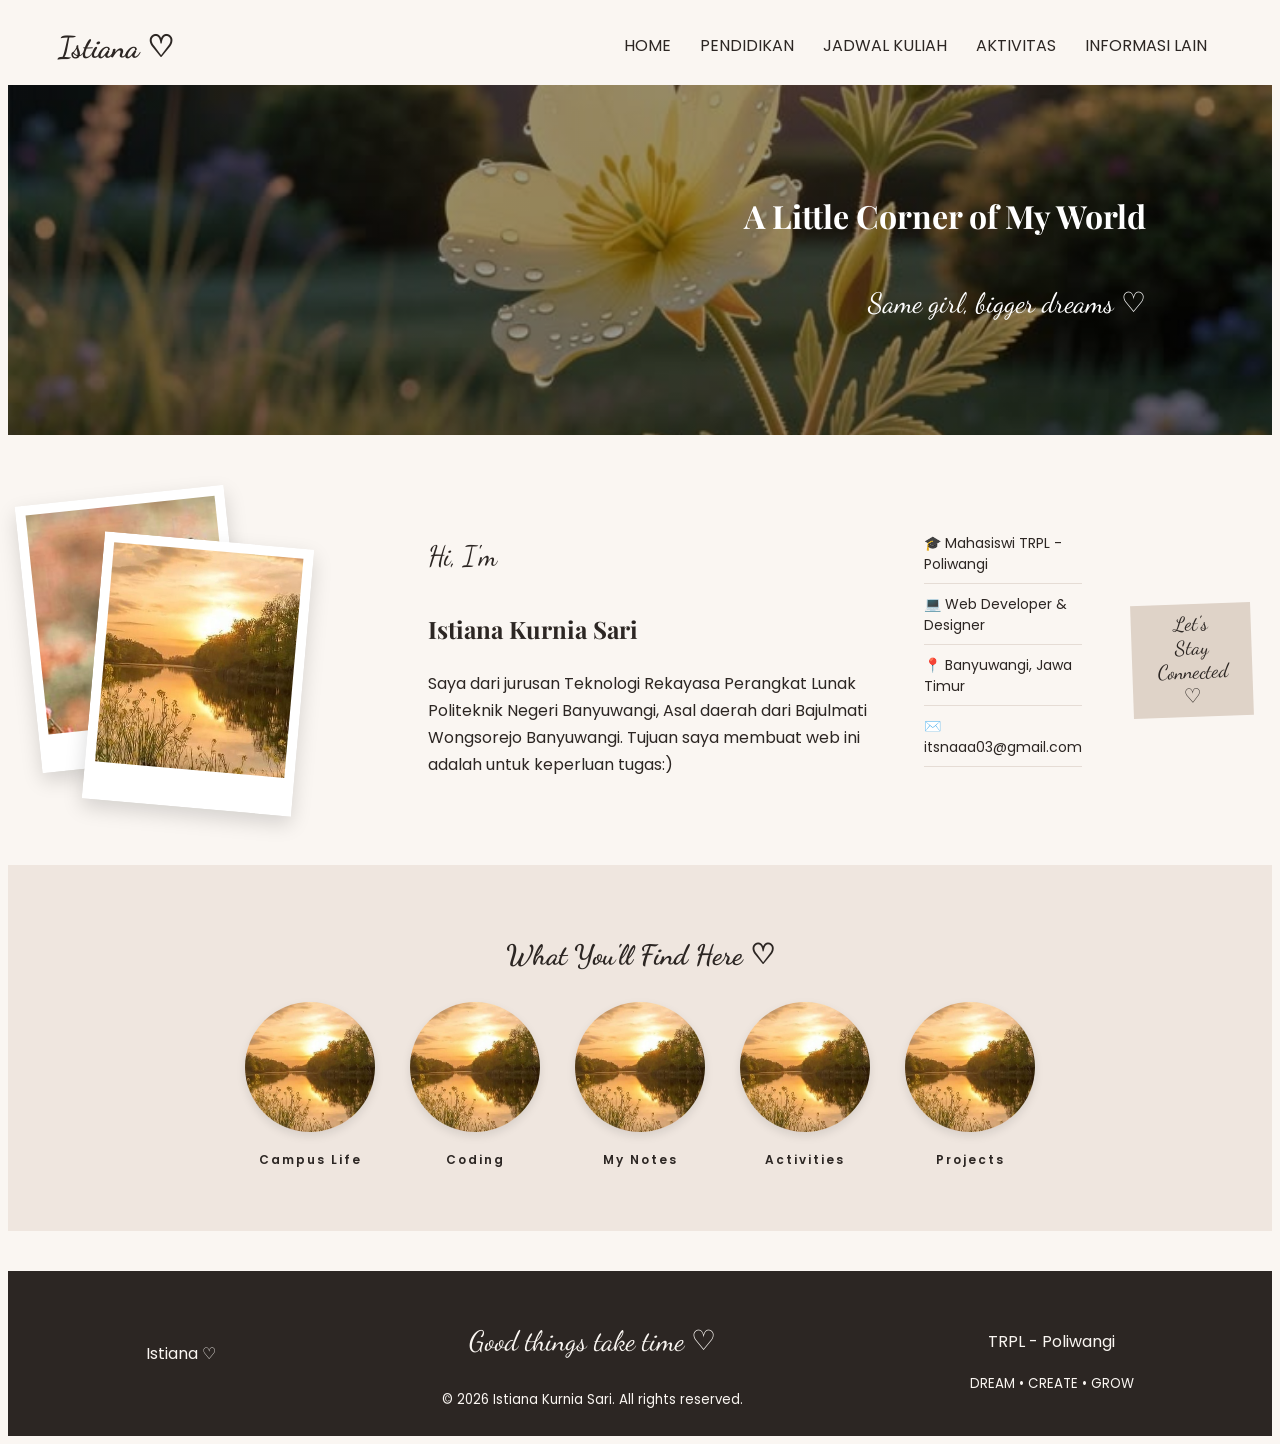
<file: index.html>
<!DOCTYPE html>
<html>
<head>
    <link rel="preconnect" href="https://fonts.googleapis.com">
    <link rel="preconnect" href="https://fonts.gstatic.com" crossorigin>
    <link href="https://fonts.googleapis.com/css2?family=Dancing+Script:wght@400..700&family=Playfair+Display:ital,wght@0,400..900;1,400..900&family=Poppins:ital,wght@0,100;0,200;0,300;0,400;0,500;0,600;0,700;0,800;0,900;1,100;1,200;1,300;1,400;1,500;1,600;1,700;1,800;1,900&display=swap" rel="stylesheet">
    <link rel="stylesheet" href="style.css">
</head>
<body>
<header>
    <div class="logo">Istiana ♡</div>
    <nav>
        <a href="index.html">HOME</a>
        <a href="pendidikan.html">PENDIDIKAN</a>
        <a href="jadwal.html">JADWAL KULIAH</a>
        <a href="aktivitas.html">AKTIVITAS</a>
        <a href="tambahan.html">INFORMASI LAIN</a>
    </nav>
</header>    
<div class="hero">
    <h1>
       A Little Corner of My World
    </h1>
    <p class="tulisan-sambung">
        Same girl, bigger dreams ♡
    </p>

</div>
<section class="profil-container">
<div class="profil-foto">
    <img src="foto1.jpeg" alt="Foto Belakang" class="foto-belakang">
    <img src="nana.jpeg" alt="Foto Istiana" class="foto-depan">
</div>
    <div class="profil-teks">
    <p class="tulisan-sambung">Hi, I'm</p> 
    <h2>
        Istiana Kurnia Sari
    </h2>
    <p>
    Saya dari jurusan Teknologi Rekayasa Perangkat Lunak
    Politeknik Negeri Banyuwangi, Asal daerah dari Bajulmati Wongsorejo Banyuwangi. Tujuan saya membuat web ini adalah
    untuk keperluan tugas:)
    </p>
    </div>
    <div class="profil-info">
        <p>🎓 Mahasiswi TRPL - Poliwangi</p>
        
        <p>💻 Web Developer & Designer</p>
        
        <P>📍 Banyuwangi, Jawa Timur</P>
        
        <p>✉️ itsnaaa03@gmail.com</p>
    </div>

        <div class="stiker-koneksi">
            Let's Stay Connected ♡
        </div>
    </div>
</section>
<section class="sorotan-section">
    <h2 class="tulisan-sambung">
        What You'll Find Here ♡
    </h2>
    <div class="galeri-bulat">

    <div class="item-bulat">
    <img src="nana.jpeg" alt="Foto 1">
    <p>Campus Life</p>
    </div>

    <div class="item-bulat">
    <img src="nana.jpeg" alt="Foto 2">
    <p>Coding</p>
    </div>

    <div class="item-bulat">
    <img src="nana.jpeg" alt="Foto 3">
    <p>My Notes</p>
    </div>

    <div class="item-bulat">
    <img src="nana.jpeg" alt="Foto 4">
    <p>Activities</p>
    </div>

    <div class="item-bulat">
    <img src="nana.jpeg" alt="Foto 5">
    <p>Projects</p>
    </div>
    </div>
</section>
<footer>
<div class=""logo-footer">
Istiana ♡
</div>
<div>
    <p class="tulisan-sambung">
        Good things take time ♡
    </p>
        <small>
            © 2026 Istiana Kurnia Sari. All rights reserved.
        </small>
</div>
<div>
    <p>
        TRPL - Poliwangi
    </p>
        <small>
            DREAM • CREATE • GROW
        </small>
</div>
</footer>
</body>
</html>
</file>
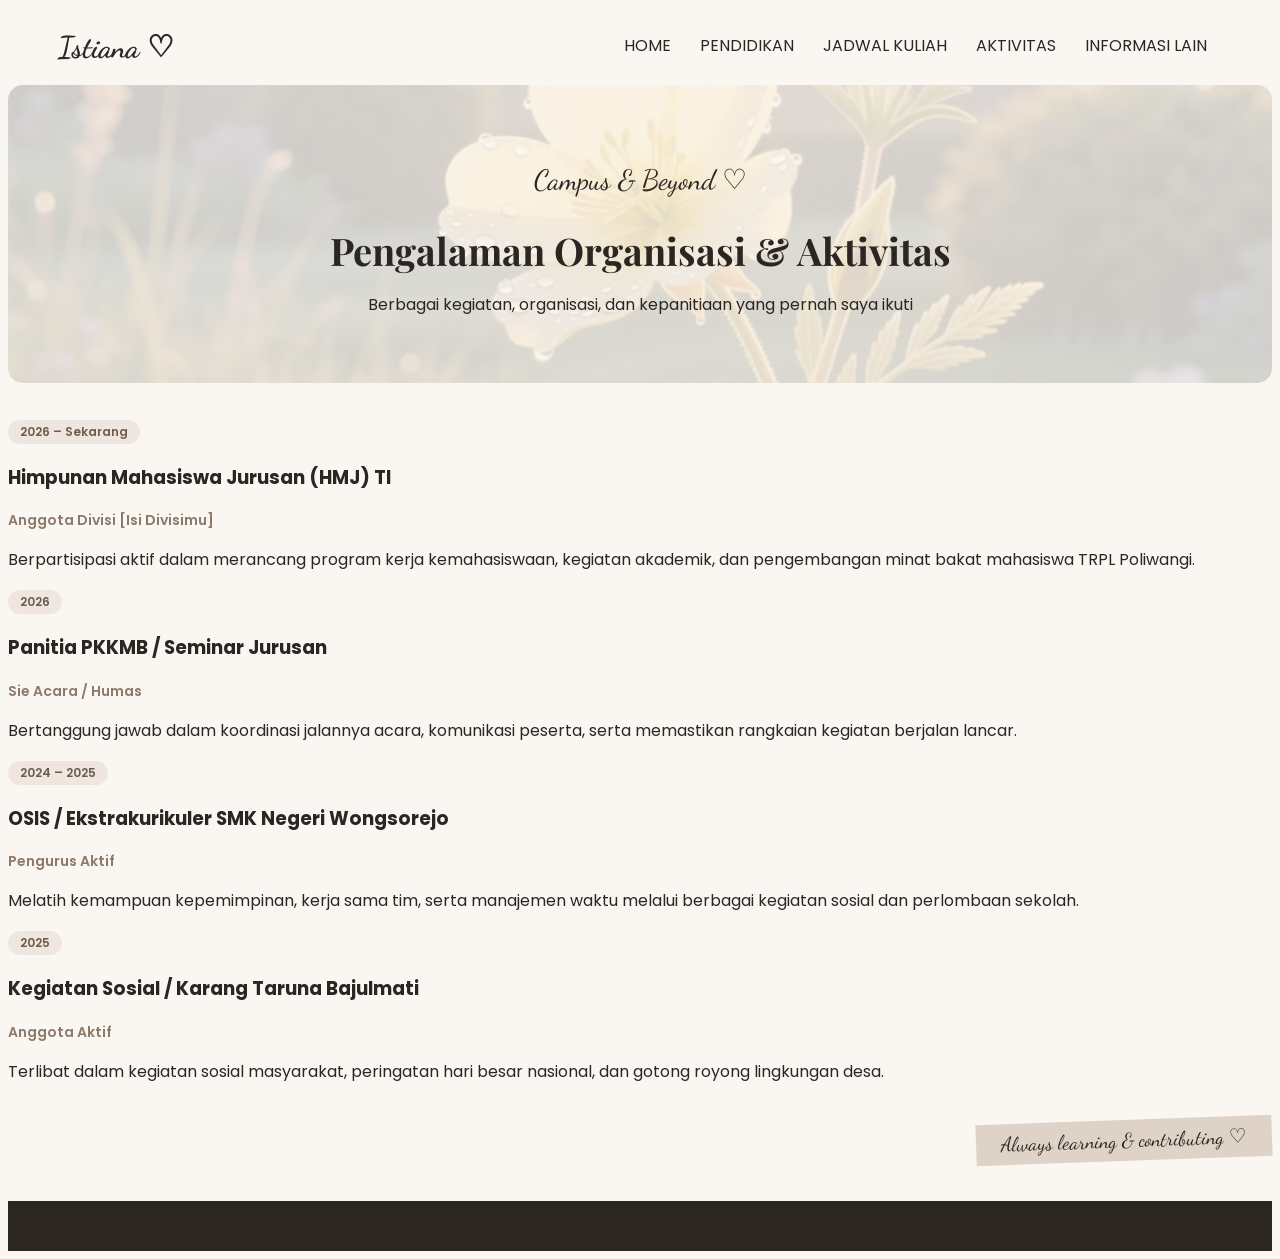
<file: aktivitas.html>
<!DOCTYPE html>
<html>
<head>
    <link rel="preconnect" href="https://fonts.googleapis.com">
    <link rel="preconnect" href="https://fonts.gstatic.com" crossorigin>
    <link href="https://fonts.googleapis.com/css2?family=Dancing+Script:wght@400..700&family=Playfair+Display:ital,wght@0,400..900;1,400..900&family=Poppins:ital,wght@0,100;0,200;0,300;0,400;0,500;0,600;0,700;0,800;0,900;1,100;1,200;1,300;1,400;1,500;1,600;1,700;1,800;1,900&display=swap" rel="stylesheet">
    <link rel="stylesheet" href="style.css">
</head>
<body>
<header>
    <div class="logo">Istiana ♡</div>
    <nav>
        <a href="index.html">HOME</a>
        <a href="pendidikan.html">PENDIDIKAN</a>
        <a href="jadwal.html">JADWAL KULIAH</a>
        <a href="aktivitas.html">AKTIVITAS</a>
        <a href="tambahan.html">INFORMASI LAIN</a>
    </nav>
</header>    
<section class="aktivitas-section">
    <div class="judul-editorial">
        <p class="tulisan-sambung">Campus & Beyond ♡</p>
        <h1>Pengalaman Organisasi & Aktivitas</h1>
        <p>Berbagai kegiatan, organisasi, dan kepanitiaan yang pernah saya ikuti</p>
    </div>

    <div class="aktivitas-grid">
        <!-- KARTU AKTIVITAS 1 -->
        <div class="kartu-aktivitas">
            <span class="tahun-badge">2026 – Sekarang</span>
            <h3>Himpunan Mahasiswa Jurusan (HMJ) TI</h3>
            <p class="sub-posisi">Anggota Divisi [Isi Divisimu]</p>
            <p>Berpartisipasi aktif dalam merancang program kerja kemahasiswaan, kegiatan akademik, dan pengembangan minat bakat mahasiswa TRPL Poliwangi.</p>
        </div>

        <!-- KARTU AKTIVITAS 2 -->
        <div class="kartu-aktivitas">
            <span class="tahun-badge">2026</span>
            <h3>Panitia PKKMB / Seminar Jurusan</h3>
            <p class="sub-posisi">Sie Acara / Humas</p>
            <p>Bertanggung jawab dalam koordinasi jalannya acara, komunikasi peserta, serta memastikan rangkaian kegiatan berjalan lancar.</p>
        </div>

        <!-- KARTU AKTIVITAS 3 (Organisasi Sekolah / Luar Kampus) -->
        <div class="kartu-aktivitas">
            <span class="tahun-badge">2024 – 2025</span>
            <h3>OSIS / Ekstrakurikuler SMK Negeri Wongsorejo</h3>
            <p class="sub-posisi">Pengurus Aktif</p>
            <p>Melatih kemampuan kepemimpinan, kerja sama tim, serta manajemen waktu melalui berbagai kegiatan sosial dan perlombaan sekolah.</p>
        </div>

        <!-- KARTU AKTIVITAS 4 -->
        <div class="kartu-aktivitas">
            <span class="tahun-badge">2025</span>
            <h3>Kegiatan Sosial / Karang Taruna Bajulmati</h3>
            <p class="sub-posisi">Anggota Aktif</p>
            <p>Terlibat dalam kegiatan sosial masyarakat, peringatan hari besar nasional, dan gotong royong lingkungan desa.</p>
        </div>
    </div>

    <div class="catatan-bawah">
        <div class="stiker-koneksi">Always learning & contributing ♡</div>
    </div>
</section>

<footer>

</footer>
</body>
</html>
</file>
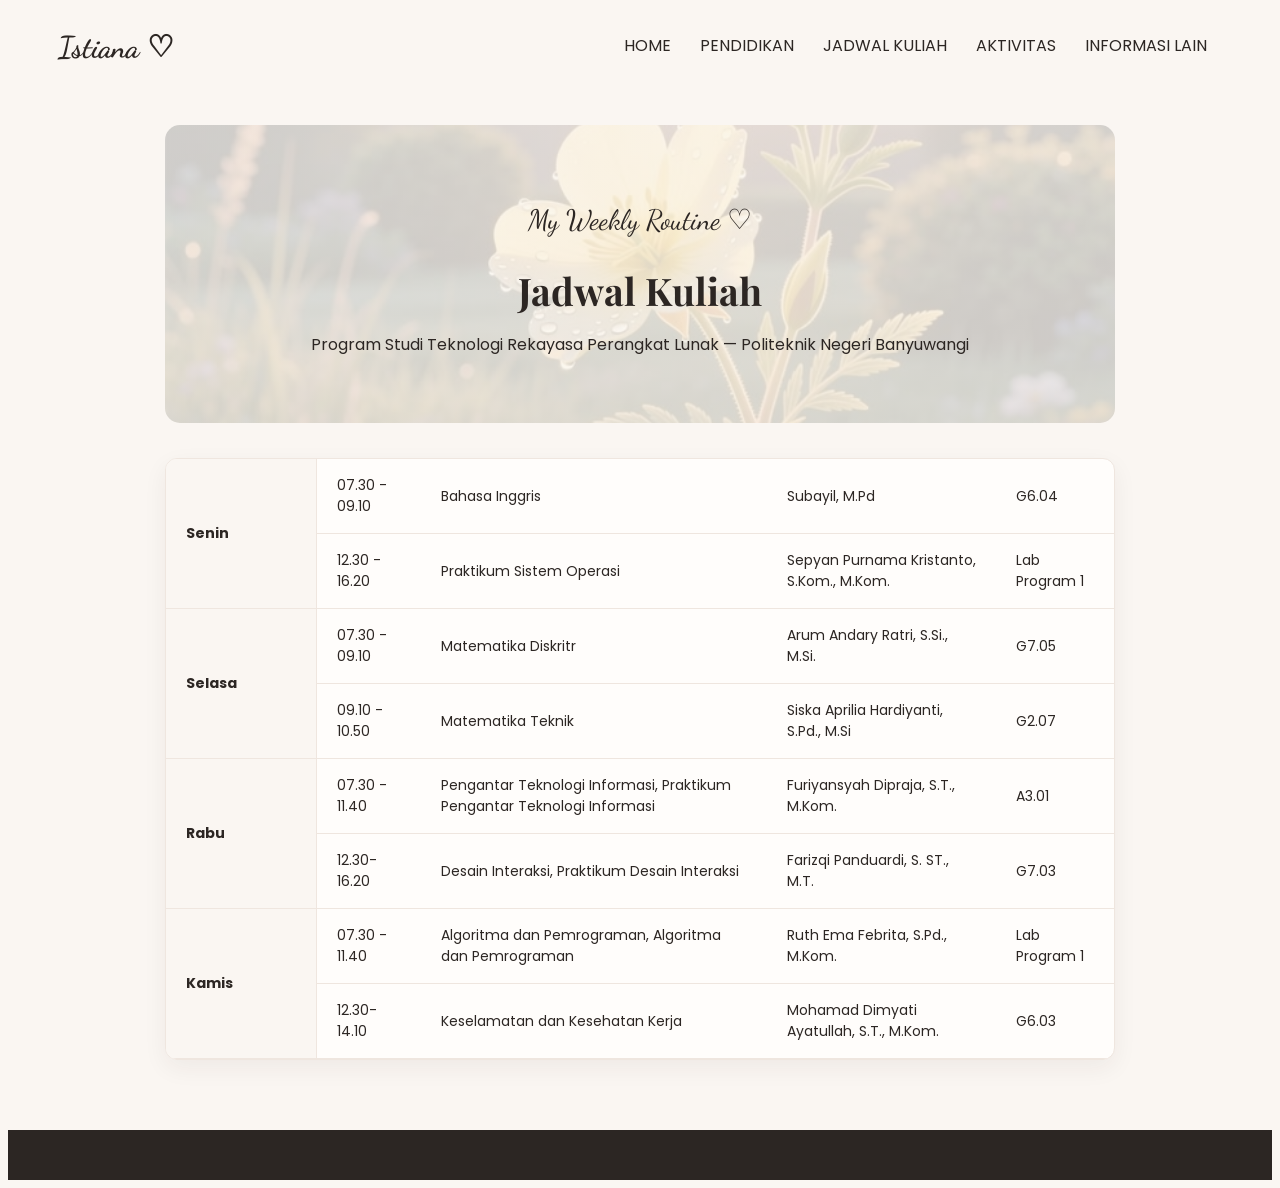
<file: jadwal.html>
<!DOCTYPE html>
<html>
<head>
    <link rel="preconnect" href="https://fonts.googleapis.com">
    <link rel="preconnect" href="https://fonts.gstatic.com" crossorigin>
    <link href="https://fonts.googleapis.com/css2?family=Dancing+Script:wght@400..700&family=Playfair+Display:ital,wght@0,400..900;1,400..900&family=Poppins:ital,wght@0,100;0,200;0,300;0,400;0,500;0,600;0,700;0,800;0,900;1,100;1,200;1,300;1,400;1,500;1,600;1,700;1,800;1,900&display=swap" rel="stylesheet">
    <link rel="stylesheet" href="style.css">
</head>
<body>
<header>
    <div class="logo">Istiana ♡</div>
    <nav>
        <a href="index.html">HOME</a>
        <a href="pendidikan.html">PENDIDIKAN</a>
        <a href="jadwal.html">JADWAL KULIAH</a>
        <a href="aktivitas.html">AKTIVITAS</a>
        <a href="tambahan.html">INFORMASI LAIN</a>
    </nav>
</header>    
  <section class="jadwal-section">
        <div class="judul-editorial">
            <p class="tulisan-sambung">
                My Weekly Routine ♡
            </p>
            <h1>
                Jadwal Kuliah
            </h1>
	<p>Program Studi Teknologi Rekayasa Perangkat Lunak — Politeknik Negeri Banyuwangi</p>
        </div>
            <div class="tabel-wrapper">
        <table>

<tr>
    <td rowspan="2"><strong>Senin</strong></td>
    <td>07.30 - 09.10</td>
    <td>Bahasa Inggris</td>
    <td>Subayil, M.Pd</td>
    <td>G6.04</td>
</tr>
<tr>
    <td>12.30 - 16.20</td>
    <td>Praktikum Sistem Operasi</td>
    <td>Sepyan Purnama Kristanto, S.Kom., M.Kom.</td>
    <td>Lab Program 1</td>
</tr>

<tr>
    <td rowspan="2"><strong>Selasa</strong></td>
    <td>07.30 - 09.10</td>
    <td>Matematika Diskritr</td>
    <td>Arum Andary Ratri, S.Si., M.Si.</td>
    <td>G7.05</td>
</tr>
<tr>
    <td>09.10 - 10.50 </td>
    <td>Matematika Teknik</td>
    <td>Siska Aprilia Hardiyanti, S.Pd., M.Si</td>
    <td>G2.07</td>
</tr>

<tr>
    <td rowspan="2"><strong>Rabu</strong></td>
    <td>07.30 - 11.40</td>
    <td>Pengantar Teknologi Informasi, Praktikum Pengantar Teknologi Informasi</td>
    <td>Furiyansyah Dipraja, S.T., M.Kom.</td>
    <td> A3.01</td>
</tr>

<tr>
    <td>12.30-16.20</td>
    <td>Desain Interaksi, Praktikum Desain Interaksi</td>
    <td>Farizqi Panduardi, S. ST., M.T.</td>
    <td>G7.03</td>
</tr>

<tr>
    <td rowspan="2"><strong>Kamis</strong></td>
    <td>07.30 - 11.40</td>
    <td>Algoritma dan Pemrograman, Algoritma dan Pemrograman</td>
    <td>Ruth Ema Febrita, S.Pd., M.Kom.</td>
    <td>Lab Program 1</td>
</tr>
<tr>
    <td>12.30-14.10</td>
    <td>Keselamatan dan Kesehatan Kerja</td>
    <td>Mohamad Dimyati Ayatullah, S.T., M.Kom.</td>
    <td>G6.03</td>
</tr>
        </table>
    </div>

    </section>
<footer>
  
</footer>
</body>
</html>
</file>
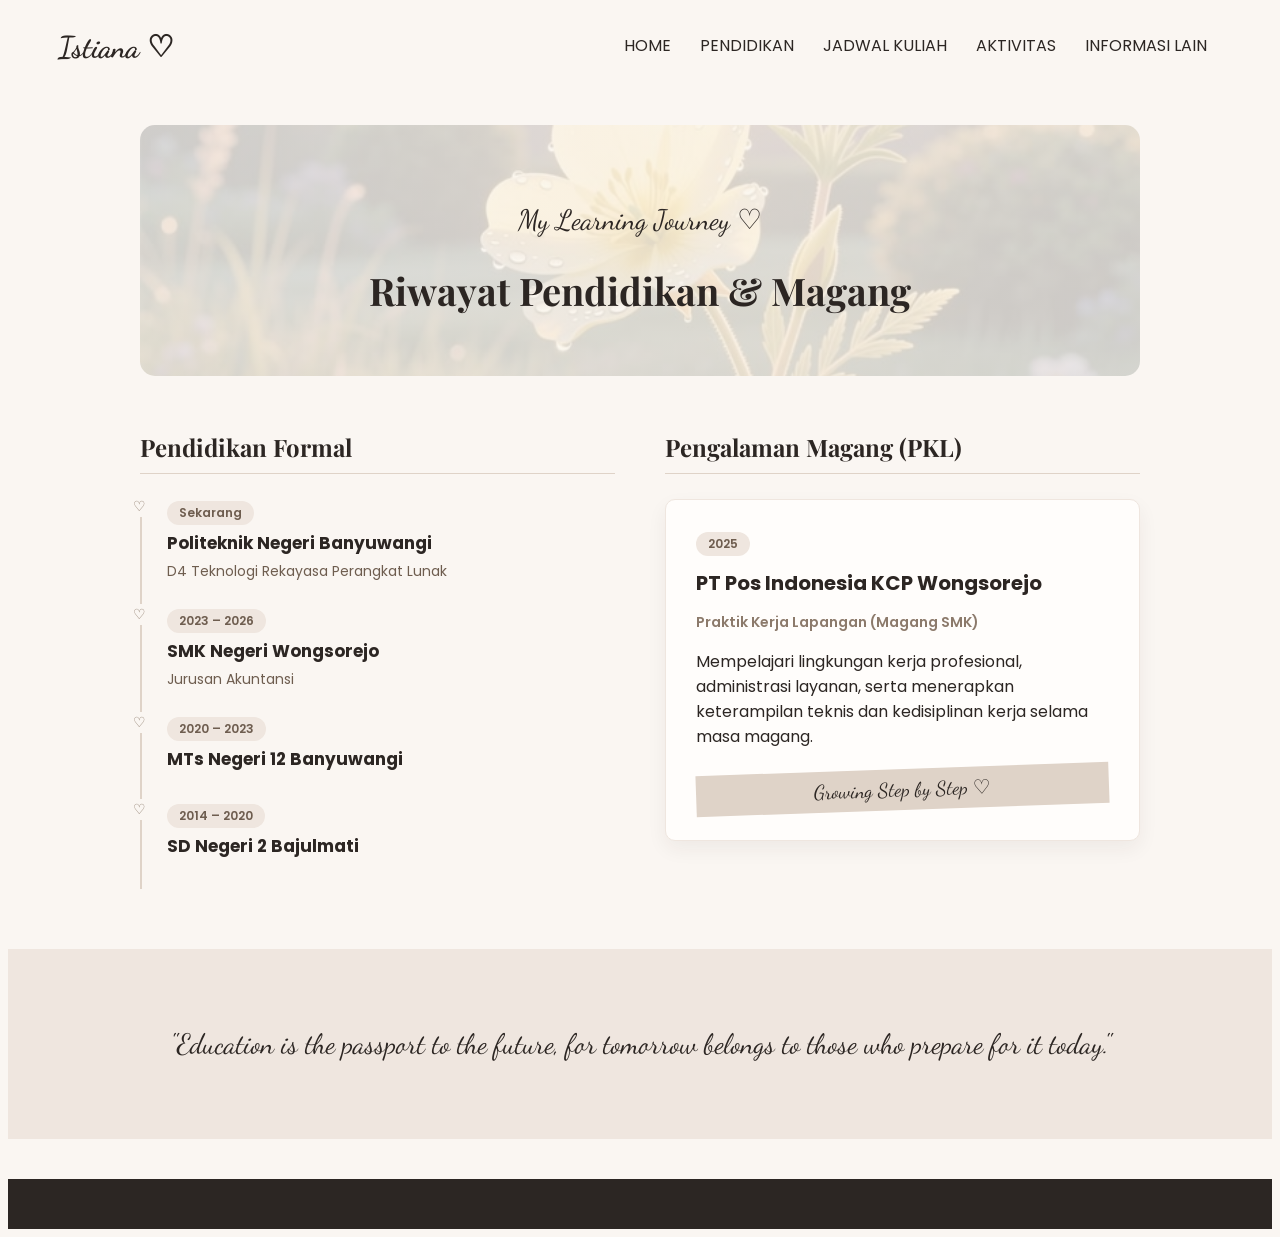
<file: pendidikan.html>
<!DOCTYPE html>
<html>
<head>
    <link rel="preconnect" href="https://fonts.googleapis.com">
    <link rel="preconnect" href="https://fonts.gstatic.com" crossorigin>
    <link href="https://fonts.googleapis.com/css2?family=Dancing+Script:wght@400..700&family=Playfair+Display:ital,wght@0,400..900;1,400..900&family=Poppins:ital,wght@0,100;0,200;0,300;0,400;0,500;0,600;0,700;0,800;0,900;1,100;1,200;1,300;1,400;1,500;1,600;1,700;1,800;1,900&display=swap" rel="stylesheet">
    <link rel="stylesheet" href="style.css">
</head>
<body>
<header>
    <div class="logo">Istiana ♡</div>
    <nav>
        <a href="index.html">HOME</a>
        <a href="pendidikan.html">PENDIDIKAN</a>
        <a href="jadwal.html">JADWAL KULIAH</a>
        <a href="aktivitas.html">AKTIVITAS</a>
        <a href="tambahan.html">INFORMASI LAIN</a>
    </nav>
</header>    
<section class="pendidikan-wrapper">
    <div class="judul-editorial">
        <p class="tulisan-sambung">My Learning Journey ♡</p>
        <h1>Riwayat Pendidikan & Magang</h1>
    </div>

    <div class="pendidikan-grid">
        <!-- KOLOM KIRI: TIMELINE PENDIDIKAN FORMAL -->
        <div class="kolom-timeline">
            <h2>Pendidikan Formal</h2>
            <div class="timeline-item">
                <span class="tahun-badge">Sekarang</span>
                <h3>Politeknik Negeri Banyuwangi</h3>
                <p>D4 Teknologi Rekayasa Perangkat Lunak</p>
            </div>
            <div class="timeline-item">
                <span class="tahun-badge">2023 – 2026</span>
                <h3>SMK Negeri Wongsorejo</h3>
                <p>Jurusan Akuntansi</p>
            </div>
            <div class="timeline-item">
                <span class="tahun-badge">2020 – 2023</span>
                <h3>MTs Negeri 12 Banyuwangi</h3>
            </div>
            <div class="timeline-item">
                <span class="tahun-badge">2014 – 2020</span>
                <h3>SD Negeri 2 Bajulmati</h3>
            </div>
        </div>

        <!-- KOLOM KANAN: KARTU PENGALAMAN MAGANG -->
        <div class="kolom-magang">
            <h2>Pengalaman Magang (PKL)</h2>
            <div class="kartu-scrapbook">
                <span class="tahun-badge">2025</span>
                <h3>PT Pos Indonesia KCP Wongsorejo</h3>
                <p class="sub-posisi">Praktik Kerja Lapangan (Magang SMK)</p>
                <p>Mempelajari lingkungan kerja profesional, administrasi layanan, serta menerapkan keterampilan teknis dan kedisiplinan kerja selama masa magang.</p>
                <div class="stiker-koneksi">Growing Step by Step ♡</div>
            </div>
        </div>
    </div>
</section>

<!-- BLOK PEMANIS BAWAH (SENADA DENGAN HOME) -->
<section class="sorotan-section">
    <p class="tulisan-sambung">"Education is the passport to the future, for tomorrow belongs to those who prepare for it today."</p>
</section>

<footer>

</footer>
</body>
</html>
</file>
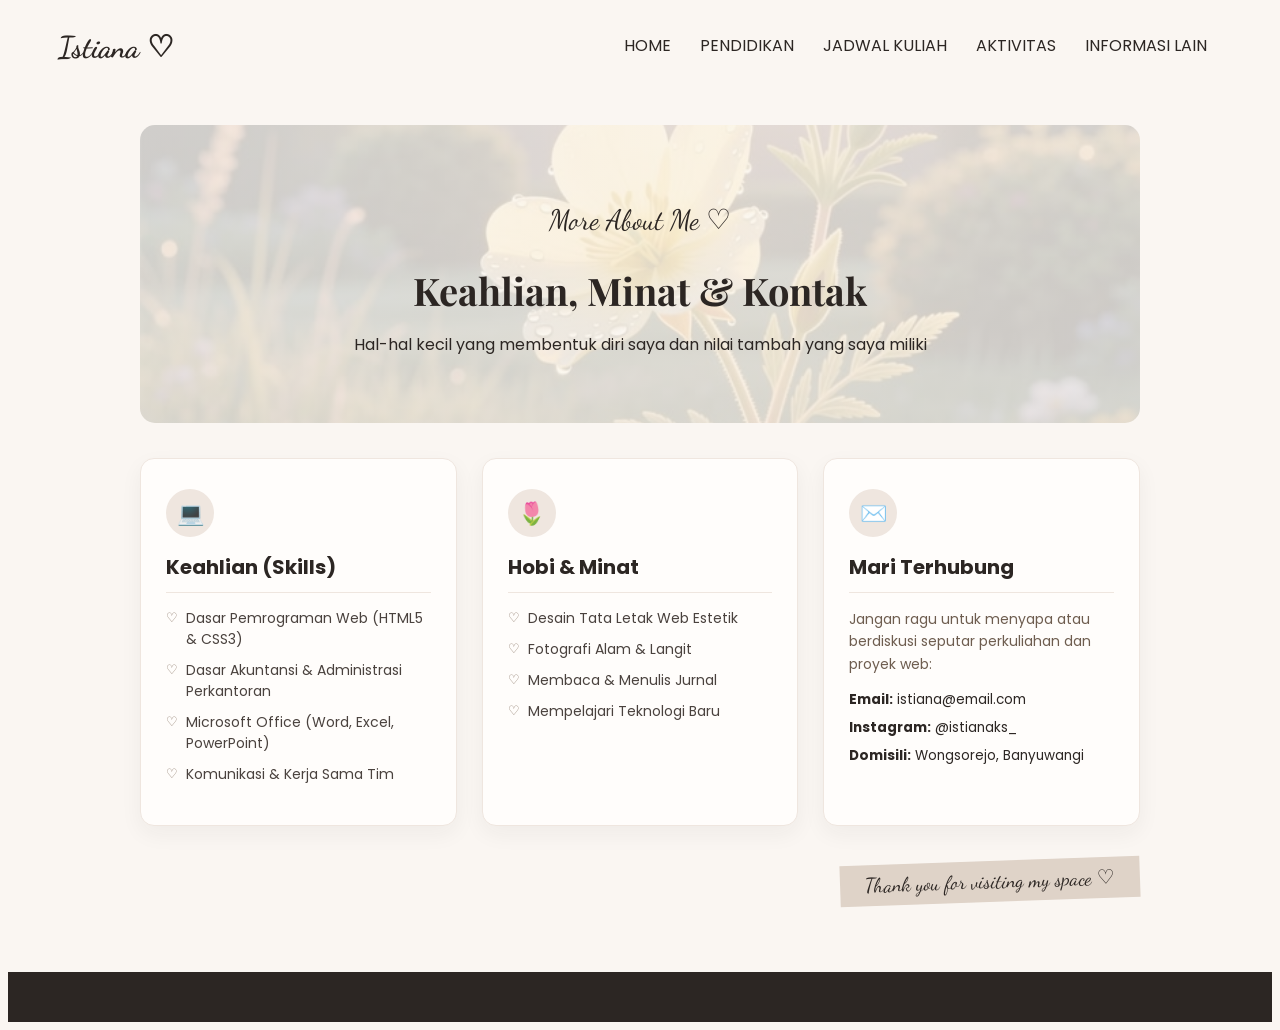
<file: tambahan.html>
<!DOCTYPE html>
<html>
<head>
    <link rel="preconnect" href="https://fonts.googleapis.com">
    <link rel="preconnect" href="https://fonts.gstatic.com" crossorigin>
    <link href="https://fonts.googleapis.com/css2?family=Dancing+Script:wght@400..700&family=Playfair+Display:ital,wght@0,400..900;1,400..900&family=Poppins:ital,wght@0,100;0,200;0,300;0,400;0,500;0,600;0,700;0,800;0,900;1,100;1,200;1,300;1,400;1,500;1,600;1,700;1,800;1,900&display=swap" rel="stylesheet">
    <link rel="stylesheet" href="style.css">
</head>
<body>
<header>
    <div class="logo">Istiana ♡</div>
    <nav>
        <a href="index.html">HOME</a>
        <a href="pendidikan.html">PENDIDIKAN</a>
        <a href="jadwal.html">JADWAL KULIAH</a>
        <a href="aktivitas.html">AKTIVITAS</a>
        <a href="tambahan.html">INFORMASI LAIN</a>
    </nav>
</header>    
<section class="tambahan-section">
    <div class="judul-editorial">
        <p class="tulisan-sambung">More About Me ♡</p>
        <h1>Keahlian, Minat & Kontak</h1>
        <p>Hal-hal kecil yang membentuk diri saya dan nilai tambah yang saya miliki</p>
    </div>

    <div class="tambahan-grid">
        <!-- KARTU 1: KEAHLIAN (SKILLS) -->
        <div class="kartu-tambahan">
            <div class="ikon-bulat">💻</div>
            <h3>Keahlian (Skills)</h3>
            <ul class="daftar-estetik">
                <li>Dasar Pemrograman Web (HTML5 & CSS3)</li>
                <li>Dasar Akuntansi & Administrasi Perkantoran</li>
                <li>Microsoft Office (Word, Excel, PowerPoint)</li>
                <li>Komunikasi & Kerja Sama Tim</li>
            </ul>
        </div>

        <!-- KARTU 2: HOBI & MINAT -->
        <div class="kartu-tambahan">
            <div class="ikon-bulat">🌷</div>
            <h3>Hobi & Minat</h3>
            <ul class="daftar-estetik">
                <li>Desain Tata Letak Web Estetik</li>
                <li>Fotografi Alam & Langit</li>
                <li>Membaca & Menulis Jurnal</li>
                <li>Mempelajari Teknologi Baru</li>
            </ul>
        </div>

        <!-- KARTU 3: KONTAK & MEDIA SOSIAL -->
        <div class="kartu-tambahan">
            <div class="ikon-bulat">✉️</div>
            <h3>Mari Terhubung</h3>
            <p class="teks-kontak">Jangan ragu untuk menyapa atau berdiskusi seputar perkuliahan dan proyek web:</p>
            <div class="info-kontak">
                <p><strong>Email:</strong> istiana@email.com</p>
                <p><strong>Instagram:</strong> @istianaks_</p>
                <p><strong>Domisili:</strong> Wongsorejo, Banyuwangi</p>
            </div>
        </div>
    </div>

    <div class="catatan-bawah">
        <div class="stiker-koneksi">Thank you for visiting my space ♡</div>
    </div>
</section>

<footer>

</footer>

</body>
</html>
</file>
<file: style.css>
body{font-family: 'Poppins', sans-serif;
    background-color: #FAF6F2;
    color: #2C2623;}
h1, h2{
    font-family: 'Playfair Display', serif;
}
.tulisan-sambung{
    font-family: 'Dancing Script', cursive;
    font-size: 28px;}
nav a {
    text-decoration: none;
    background-color: transparent;
    color: #2c2623;
    padding: 5px 10px; 
    margin-right: 5px;
    border-bottom: 2px solid transparent;
    display: inline-block;
}
nav a:hover {
    background-color: transparent;
    border-bottom: 2px solid #8c7a6b;
    color: #8c7a6b;
}
.hero{
    background-image: linear-gradient(rgba(0,0,0,0.4),rgba(0,0,0,0.4)), url('p.jpeg');
    background-size: cover;
    background-position: center;
    height: 350px;color: white;
    text-align: center;
    display: flex;
    flex-direction: column;
    justify-content: center;
    align-items: flex-end;
    padding-right: 10%;
}
header{
    display: flex;
    justify-content: space-between;
    align-items: center;
    padding: 20px 50px;
}
.logo{
    font-family: 'Dancing Script', cursive;
    font-size: 30px;
    font-weight: bold;
    color: #2C2623;
}
.profil-container{display: flex;
    justify-content: center;
    align-items: center;
    gap: 50px;
    padding: 60px 20px;
}
.profil-teks{
    max-width: 500px;
    line-height: 1.7;
    margin-left: 30px;
}
footer{background-color: #2c2623;
    color: #FAF6F2;
    text-align: center;
    padding: 25px;
    margin-top: 40px;
    display: flex;
    justify-content: space-around;
    align-items: center;
}
.logo-footer{
    font-family: 'Dncing Script', cursive;
    font-size: 28px;
}
.profil-foto{
    position: relative;
    width: 320px;
    height: 310px;
    flex-shrink: 0;
}
.foto-belakang, .foto-depan {
    width: 190px;
    height: 220px;
    object-fit: cover;
    background-color: white;
    padding: 10px 10px 38px 10px;
    box-shadow: 0 8px 20px rgba(0, 0, 0, 0.15);
    position: absolute;
}
.foto-belakang {
    top: 0;
    left: 0;
    transform: rotate(-6deg);
    z-index: 1;
}
.foto-depan {
    top: 45px;
    left: 65px;
    transform: rotate(5deg);
    z-index: 2;
}

.profil-info p {
    margin: 10px 0;
    font-size: 14px;
    padding-bottom: 8px;
    border-bottom: 1px solid #E5DCD5;
}

.stiker-koneksi {
    background-color: #DFD3C8;
    font-family: 'Dancing Script', cursive;
    font-size: 20px;
    padding: 8px 25px;
    margin-top: 20px;
    text-align: center;
    transform: rotate(-2deg);
}
.sorotan-section {
    background-color: #EFE6DF;
    padding: 50px 20px;
    text-align: center;
}

.galeri-bulat {
    display: flex;
    justify-content: center;
    gap: 35px;
    flex-wrap: wrap;
    margin-top: 30px;
}

.item-bulat img {
    width: 130px;
    height: 130px;
    border-radius: 50%;
    object-fit: cover;
    box-shadow: 0 4px 10px rgba(0, 0, 0, 0.1);
}

.item-bulat p {
    font-size: 12px;
    letter-spacing: 2px;
    margin-top: 12px;
    font-weight: 600;
}

.pendidikan-wrapper {
    max-width: 1000px;
    margin: 40px auto 60px auto;
    padding: 0 25px;
}

.pendidikan-grid {
    display: flex;
    gap: 50px;
    align-items: flex-start;
}

.kolom-timeline, .kolom-magang {
    flex: 1;
}

.kolom-timeline h2, .kolom-magang h2 {
    font-size: 24px;
    margin-bottom: 25px;
    color: #2C2623;
    border-bottom: 1px solid #DFD3C8;
    padding-bottom: 10px;
}


.timeline-item {
    position: relative;
    padding-left: 25px;
    padding-bottom: 25px;
    border-left: 2px solid #DFD3C8;
}

.timeline-item::before {
    content: "♡";
    position: absolute;
    left: -9px;
    top: -3px;
    background-color: #FAF6F2;
    color: #8C7A6B;
    font-size: 14px;
}

.timeline-item h3 {
    margin: 5px 0;
    font-size: 17px;
    color: #2C2623;
}

.timeline-item p {
    margin: 0;
    font-size: 14px;
    color: #6E5D4F;
}

.tahun-badge {
    display: inline-block;
    background-color: #EFE6DF;
    color: #6E5D4F;
    font-size: 12px;
    padding: 3px 12px;
    border-radius: 20px;
    font-weight: 600;
}


.kartu-scrapbook {
    background-color: #FFFDFB;
    padding: 30px;
    border-radius: 10px;
    border: 1px solid #EFE6DF;
    box-shadow: 0 8px 20px rgba(44, 38, 35, 0.06);
}

.kartu-scrapbook h3 {
    margin: 12px 0 5px 0;
    font-size: 20px;
}

.sub-posisi {
    font-weight: 600;
    color: #8C7A6B;
    font-size: 14px;
    margin-bottom: 15px;
}
/* =========================================
   CSS LENGKAP HALAMAN JADWAL KULIAH
   ========================================= */

.jadwal-section {
    max-width: 950px;
    margin: 40px auto 70px auto;
    padding: 0 20px;
}

.judul-editorial {
    text-align: center;
    margin-bottom: 35px;
    padding: 50px 20px;
    border-radius: 15px;
    background-image: linear-gradient(rgba(250, 246, 242, 0.82), rgba(250, 246, 242, 0.82)), url('p.jpeg');
    background-size: cover;
    background-position: center;
}


.judul-editorial h1 {
    font-size: 38px;
    margin: 5px 0 10px 0;
    color: #2C2623;
}

/* Bingkai luar tabel agar sudutnya melengkung lembut */
.tabel-wrapper {
    background-color: #FFFDFB;
    border-radius: 12px;
    overflow: hidden;
    box-shadow: 0 8px 25px rgba(44, 38, 35, 0.06);
    border: 1px solid #EFE6DF;
}

/* Struktur dasar tabel */
table {
    width: 100%;
    border-collapse: collapse;
}

/* Bagian judul kolom (HARI, JAM, MATA KULIAH, DOSEN, RUANG) */
th {
    background-color: #EFE6DF;
    color: #2C2623;
    font-size: 13px;
    letter-spacing: 1.5px;
    padding: 18px 20px;
    text-align: left;
    border-bottom: 2px solid #DFD3C8;
}

/* Bagian sel isi jadwal */
td {
    padding: 16px 20px;
    border-bottom: 1px solid #EFE6DF;
    font-size: 14px;
    color: #2C2623;
}

/* Khusus kolom Hari yang digabungkan 2 baris (rowspan="2") */
td[rowspan] {
    vertical-align: middle;
    border-right: 1px solid #EFE6DF;
    background-color: #FAF6F2;
    width: 110px;
    font-weight: 600;
}

/* Efek sorot lembut saat baris disentuh kursor */
tr:hover td {
    background-color: #F5EFEA;
}

/* Pita stiker pemanis di pojok kanan bawah tabel */
.catatan-bawah {
    display: flex;
    justify-content: flex-end;
    margin-top: 15px;
}
/* =========================================
   CSS HALAMAN INFORMASI LAIN (NILAI TAMBAH)
   ========================================= */

.tambahan-section {
    max-width: 1000px;
    margin: 40px auto 70px auto;
    padding: 0 20px;
}

.tambahan-grid {
    display: grid;
    grid-template-columns: repeat(3, 1fr);
    gap: 25px;
}

.kartu-tambahan {
    background-color: #FFFDFB;
    border: 1px solid #EFE6DF;
    border-radius: 14px;
    padding: 30px 25px;
    box-shadow: 0 8px 22px rgba(44, 38, 35, 0.05);
    transition: transform 0.3s;
}

.kartu-tambahan:hover {
    transform: translateY(-5px);
}

.ikon-bulat {
    width: 48px;
    height: 48px;
    background-color: #EFE6DF;
    border-radius: 50%;
    display: flex;
    align-items: center;
    justify-content: center;
    font-size: 22px;
    margin-bottom: 15px;
}

.kartu-tambahan h3 {
    margin: 0 0 15px 0;
    font-size: 20px;
    color: #2C2623;
    border-bottom: 1px solid #EFE6DF;
    padding-bottom: 10px;
}

.daftar-estetik {
    list-style: none;
    padding: 0;
    margin: 0;
}

.daftar-estetik li {
    position: relative;
    padding-left: 20px;
    margin-bottom: 10px;
    font-size: 14px;
    color: #4A423E;
    line-height: 1.5;
}

.daftar-estetik li::before {
    content: "♡";
    position: absolute;
    left: 0;
    color: #8C7A6B;
    font-size: 13px;
}

.teks-kontak {
    font-size: 14px;
    color: #6E5D4F;
    line-height: 1.6;
    margin-bottom: 15px;
}

.info-kontak p {
    font-size: 13.5px;
    margin: 8px 0;
    color: #2C2623;
}
</file>
